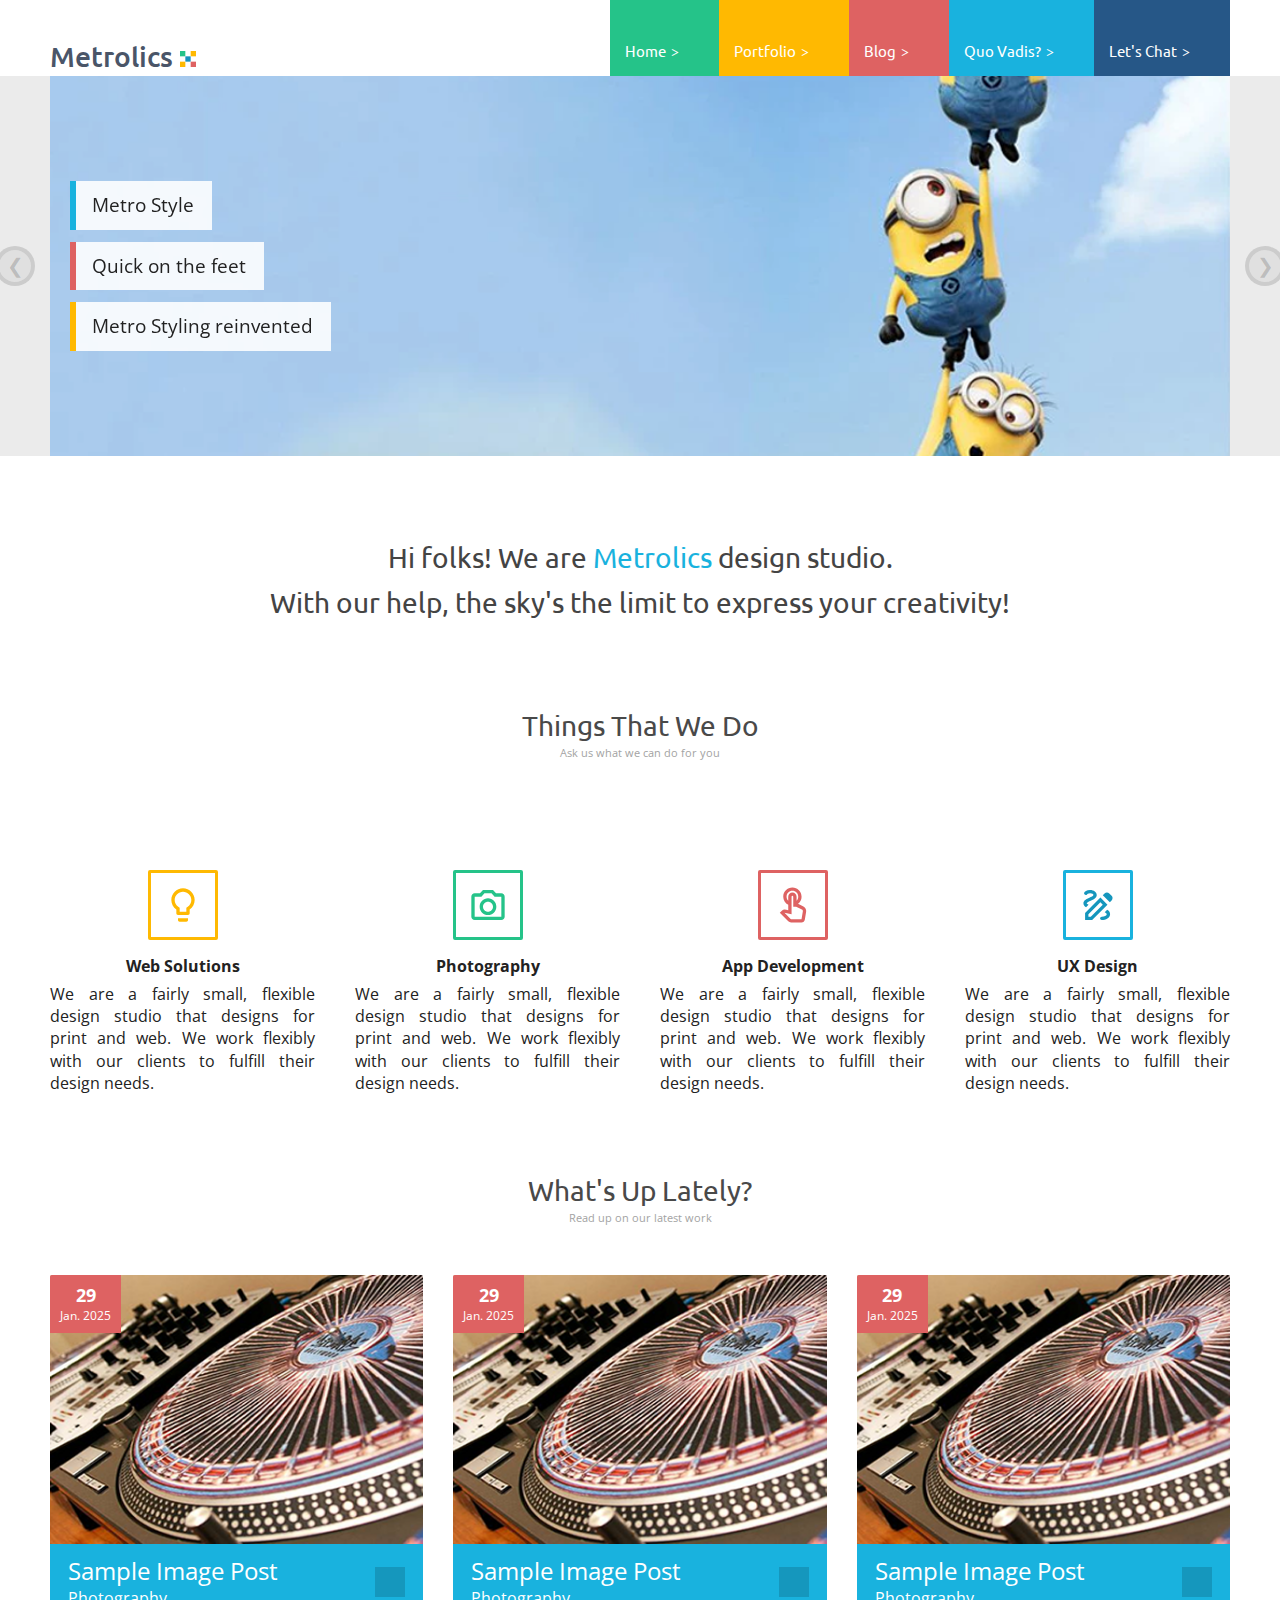
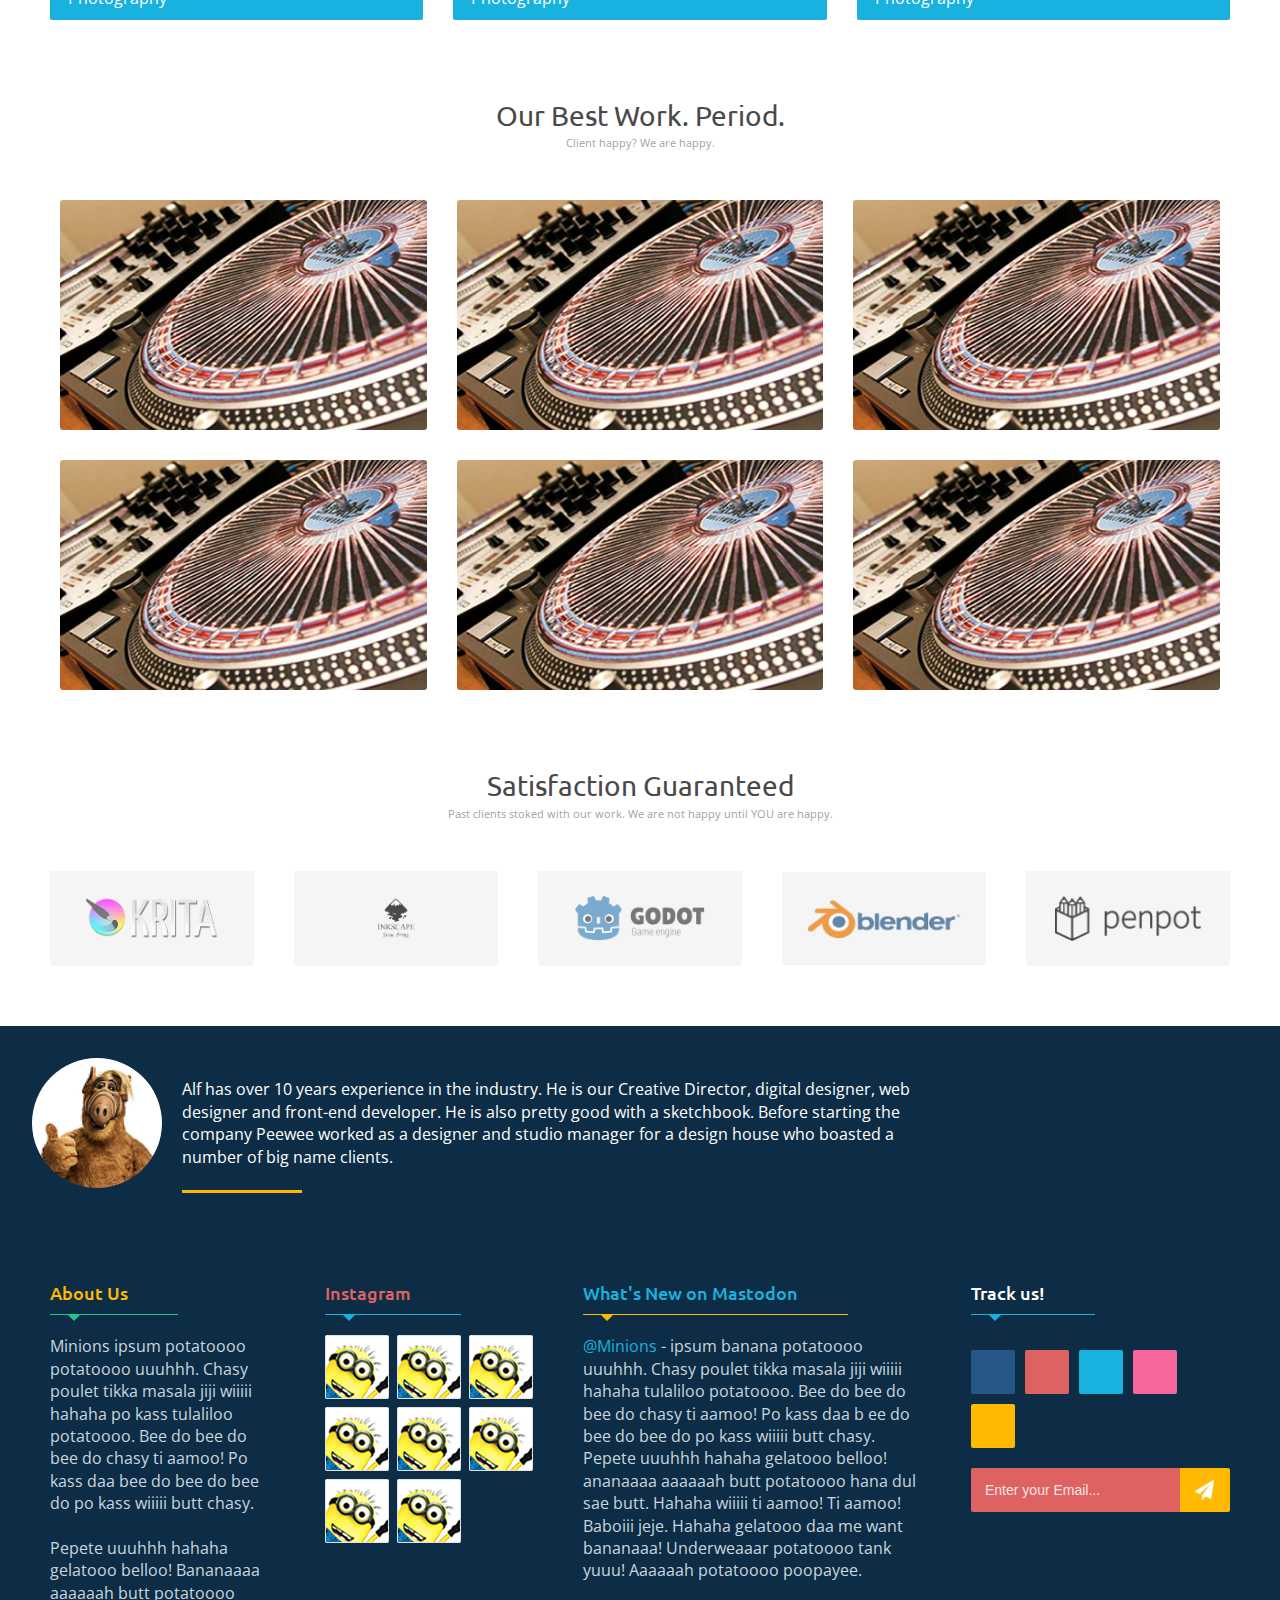
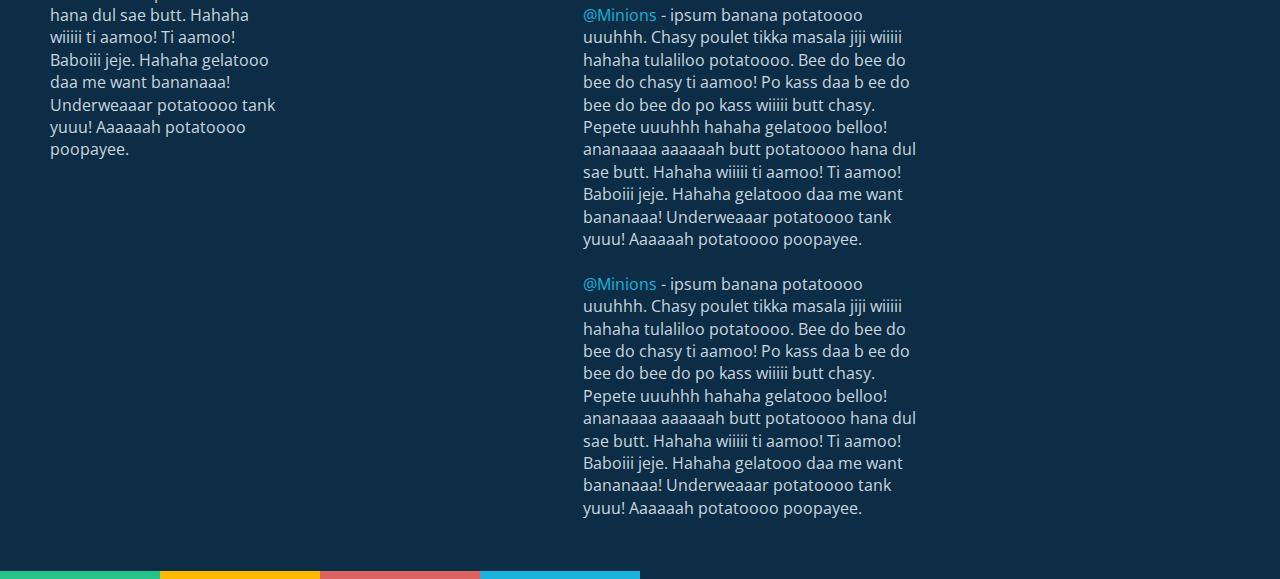
<file: index.html>
<!DOCTYPE html>
<html lang="en">
<head>
	<meta charset="utf-8">
	<meta name="viewport" content="width=device-width, initial-scale=1">
	<title>Metrolics - Creative Design Studio</title>
	<link href="https://fonts.googleapis.com" rel="preconnect">
	<link href="https://fonts.gstatic.com" rel="preconnect" crossorigin>
	<link href="https://fonts.googleapis.com/css2?family=Open+Sans:ital,wght@0,300..800;1,300..800&family=Ubuntu:ital,wght@0,300;0,400;0,500;0,700;1,300;1,400;1,500;1,700&display=swap" rel="stylesheet">
	<link href="css/style.css" rel="stylesheet">
	<meta name="description" content="Metrolics Website">
	<meta name="keywords" content="design studio, web design, photography, app development, UX design, creative agency, metrolics">
	<meta name="author" content="Metrolics Design Studio">
	<meta name="robots" content="index, follow">
	<meta property="og:title" content="Metrolics - Creative Design Studio">
	<meta property="og:type" content="website">
	<meta property="og:url" content="https://metrolics.com">
	<meta property="og:image" content="img/Metrolics_logo.svg">
	<meta property="og:image:alt" content="Metrolics Logo - Creative Design Studio">
	<meta property="og:description" content="Metrolics is a creative design studio offering web solutions, photography, app development, and UX design services.">
	<meta property="og:site_name" content="Metrolics">
	<meta property="og:locale" content="en_CA">
	<meta name="twitter:card" content="summary_large_image">
	<meta name="twitter:title" content="Metrolics - Creative Design Studio">
	<meta name="twitter:description" content="We create stunning web experiences, stunning photography, innovative apps, and exceptional UX design.">
	<meta name="twitter:image" content="img/Metrolics_logo.svg">
	<link type="image/svg+xml" href="img/Metrolics_logo.svg" rel="icon">
	<script src="js/app.js" defer></script>
</head>
<body>
	<header class="header">
		<a class="logo" href="#">
		Metrolics
			<img src="img/Metrolics_logo.svg" alt="Metrolics Logo">
		</a>
		<nav>
			<ul class="nav-menu">
				<li class="has-dropdown"><a href="#">Home</a></li>
				<li class="has-dropdown"><a href="#">Portfolio</a></li>
				<li class="has-dropdown"><a href="#">Blog</a></li>
				<li class="has-dropdown"><a href="#">Quo Vadis?</a></li>
				<li class="has-dropdown"><a href="#">Let's Chat</a></li>
			</ul>
		</nav>
	</header>
	<main>
		<div class="hero-outer">
			<div class="hero">
				<button class="hero-btn hero-btn--left" aria-label="Previous">
				&#10094;
				</button>
				<div class="hero-content">
					<div class="hero-text">
						<span class="tag tag-blue">Metro Style</span>
						<span class="tag tag-red">Quick on the feet</span>
						<span class="tag tag-yellow">Metro Styling reinvented</span>
					</div>
				</div>
				<button class="hero-btn hero-btn--right" aria-label="Next">
				&#10095;
				</button>
			</div>
		</div>
		<section class="about container">
			<h1 class="about-title">
				Hi folks! We are <span>Metrolics</span> design studio.<br>
				With our help, the sky's the limit to express your creativity!
			</h1>
			<div class="service-text">
				<h2>Things That We Do</h2>
				<p class="sub">Ask us what we can do for you</p>
				<div class="services">
					<div class="service">
						<div class="icon quaternary">
							<img src="img/lightbulb.svg" alt="Web Solutions">
						</div>
						<div class="service-text">
							<h3>Web Solutions</h3>
							<p>
								We are a fairly small, flexible design studio that designs for
								print and web. We work flexibly with our clients to fulfill
								their design needs.
							</p>
						</div>
					</div>
					<div class="service">
						<div class="icon tertiary">
							<img src="img/camera_alt.svg" alt="Photography">
						</div>
						<div class="service-text">
							<h3>Photography</h3>
							<p>
								We are a fairly small, flexible design studio that designs for
								print and web. We work flexibly with our clients to fulfill
								their design needs.
							</p>
						</div>
					</div>
					<div class="service">
						<div class="icon primary">
							<img src="img/touch_app.svg" alt="App Development">
						</div>
						<div class="service-text">
							<h3>App Development</h3>
							<p>
								We are a fairly small, flexible design studio that designs for
								print and web. We work flexibly with our clients to fulfill
								their design needs.
							</p>
						</div>
					</div>
					<div class="service">
						<div class="icon secondary">
							<img src="img/draw.svg" alt="UX Design">
						</div>
						<div class="service-text">
							<h3>UX Design</h3>
							<p>
								We are a fairly small, flexible design studio that designs for
								print and web. We work flexibly with our clients to fulfill
								their design needs.
							</p>
						</div>
					</div>
				</div>
			</div>
		</section>
		<section class="latest container">
			<h2>What's Up Lately?</h2>
			<p class="sub">Read up on our latest work</p>
			<div class="posts">
				<article class="post">
					<div class="post-img">
						<img src="img/IMG_Content.png" alt="#">
						<div class="date">
							<span class="day">29</span>
							<span class="month">Jan. 2025</span>
						</div>
					</div>
					<div class="post-info">
						<div>
							<h3>Sample Image Post</h3>
							<p>Photography</p>
						</div>
						<div class="square"></div>
					</div>
				</article>
				<article class="post">
					<div class="post-img">
						<img src="img/IMG_Content.png" alt="#">
						<div class="date">
							<span class="day">29</span>
							<span class="month">Jan. 2025</span>
						</div>
					</div>
					<div class="post-info">
						<div>
							<h3>Sample Image Post</h3>
							<p>Photography</p>
						</div>
						<div class="square"></div>
					</div>
				</article>
				<article class="post">
					<div class="post-img">
						<img src="img/IMG_Content.png" alt="#">
						<div class="date">
							<span class="day">29</span>
							<span class="month">Jan. 2025</span>
						</div>
					</div>
					<div class="post-info">
						<div>
							<h3>Sample Image Post</h3>
							<p>Photography</p>
						</div>
						<div class="square"></div>
					</div>
				</article>
			</div>
		</section>
		<section class="works container">
			<h2>Our Best Work. Period.</h2>
			<p class="sub">Client happy? We are happy.</p>
			<div class="work-grid">
				<div class="work-item">
					<img src="img/IMG_Content.png" alt="#">
					<div class="work-overlay">
						<h3>Sample Image Post</h3>
						<span>Photography</span>
					</div>
				</div>
				<div class="work-item">
					<img src="img/IMG_Content.png" alt="#">
					<div class="work-overlay">
						<h3>Sample Image Post</h3>
						<span>Photography</span>
					</div>
				</div>
				<div class="work-item">
					<img src="img/IMG_Content.png" alt="#">
					<div class="work-overlay">
						<h3>Sample Image Post</h3>
						<span>Photography</span>
					</div>
				</div>
				<div class="work-item">
					<img src="img/IMG_Content.png" alt="#">
					<div class="work-overlay">
						<h3>Sample Image Post</h3>
						<span>Photography</span>
					</div>
				</div>
				<div class="work-item">
					<img src="img/IMG_Content.png" alt="#">
					<div class="work-overlay">
						<h3>Sample Image Post</h3>
						<span>Photography</span>
					</div>
				</div>
				<div class="work-item">
					<img src="img/IMG_Content.png" alt="#">
					<div class="work-overlay">
						<h3>Sample Image Post</h3>
						<span>Photography</span>
					</div>
				</div>
			</div>
		</section>
		<section class="partners container">
			<h2>Satisfaction Guaranteed</h2>
			<p class="sub">
				Past clients stoked with our work. We are not happy until YOU are
				happy.
			</p>
			<div class="partner-logos">
				<div class="logo">
					<img src="img/logo1.png" alt="#">
				</div>
				<div class="logo">
					<img src="img/logo2.png" alt="#">
				</div>
				<div class="logo">
					<img src="img/logo3.png" alt="#">
				</div>
				<div class="logo">
					<img src="img/logo4.png" alt="#">
				</div>
				<div class="logo">
					<img src="img/logo5.png" alt="#">
				</div>
			</div>
		</section>
	</main>
	<footer class="footer">
		<div class="footer-top container">
			<img class="avatar" src="img/alf_ceo.png" alt="#">
			<p>
				Alf has over 10 years experience in the industry. He is our Creative
				Director, digital designer, web designer and front-end developer. He
				is also pretty good with a sketchbook. Before starting the company
				Peewee worked as a designer and studio manager for a design house who
				boasted a number of big name clients.
			</p>
		</div>
		<div class="footer-container container">
			<div class="footer-col about">
				<h2>About Us</h2>
				<p>
				Minions ipsum potatoooo potatoooo uuuhhh. Chasy poulet tikka masala
				jiji wiiiii hahaha po kass tulaliloo potatoooo. Bee do bee do bee do
				chasy ti aamoo! Po kass daa bee do bee do bee do po kass wiiiii butt
				chasy.
				</p>
				<br>
				<p>
				Pepete uuuhhh hahaha gelatooo belloo! Bananaaaa aaaaaah butt
				potatoooo hana dul sae butt. Hahaha wiiiii ti aamoo! Ti aamoo!
				Baboiii jeje. Hahaha gelatooo daa me want bananaaa! Underweaaar
				potatoooo tank yuuu! Aaaaaah potatoooo poopayee.
				</p>
			</div>
			<div class="footer-col insta">
				<h2>Instagram</h2>
				<div class="insta-grid">
					<img src="img/footer-minion.png" alt="#">
					<img src="img/footer-minion.png" alt="#">
					<img src="img/footer-minion.png" alt="#">
					<img src="img/footer-minion.png" alt="#">
					<img src="img/footer-minion.png" alt="#">
					<img src="img/footer-minion.png" alt="#">
					<img src="img/footer-minion.png" alt="#">
					<img src="img/footer-minion.png" alt="#">
				</div>
			</div>
			<div class="footer-col mastodon">
				<h2>What's New on Mastodon</h2>
				<p>
					<span>@Minions</span> - ipsum banana potatoooo uuuhhh. Chasy poulet
					tikka masala jiji wiiiii hahaha tulaliloo potatoooo. Bee do bee do
					bee do chasy ti aamoo! Po kass daa b ee do bee do bee do po kass
					wiiiii butt chasy. Pepete uuuhhh hahaha gelatooo belloo! ananaaaa
					aaaaaah butt potatoooo hana dul sae butt. Hahaha wiiiii ti aamoo! Ti
					aamoo! Baboiii jeje. Hahaha gelatooo daa me want bananaaa!
					Underweaaar potatoooo tank yuuu! Aaaaaah potatoooo poopayee.
				</p>
				<br>
				<p>
					<span>@Minions</span> - ipsum banana potatoooo uuuhhh. Chasy poulet
					tikka masala jiji wiiiii hahaha tulaliloo potatoooo. Bee do bee do
					bee do chasy ti aamoo! Po kass daa b ee do bee do bee do po kass
					wiiiii butt chasy. Pepete uuuhhh hahaha gelatooo belloo! ananaaaa
					aaaaaah butt potatoooo hana dul sae butt. Hahaha wiiiii ti aamoo! Ti
					aamoo! Baboiii jeje. Hahaha gelatooo daa me want bananaaa!
					Underweaaar potatoooo tank yuuu! Aaaaaah potatoooo poopayee.
				</p>
				<br>
				<p>
					<span>@Minions</span> - ipsum banana potatoooo uuuhhh. Chasy poulet
					tikka masala jiji wiiiii hahaha tulaliloo potatoooo. Bee do bee do
					bee do chasy ti aamoo! Po kass daa b ee do bee do bee do po kass
					wiiiii butt chasy. Pepete uuuhhh hahaha gelatooo belloo! ananaaaa
					aaaaaah butt potatoooo hana dul sae butt. Hahaha wiiiii ti aamoo! Ti
					aamoo! Baboiii jeje. Hahaha gelatooo daa me want bananaaa!
					Underweaaar potatoooo tank yuuu! Aaaaaah potatoooo poopayee.
				</p>
			</div>
			<div class="footer-col track">
				<h2>Track us!</h2>
				<div class="social-boxes box">
					<span class="box support"></span>
					<span class="box alt"></span>
					<span class="box main"></span>
					<span class="box accent"></span>
					<span class="box highlight"></span>
				</div>
				<form class="subscribe-form">
					<input type="email" placeholder="Enter your Email...">
					<button type="submit">
						<img src="img/Mail.png" alt="#">
					</button>
				</form>
			</div>
		</div>
	</footer>
</body>
</html>
</file>
<file: css/style.css>
/* ==========================================================================
    [Table of Contents]

    1. BASE
        1.1 Page Rendering Defaults
        1.2 Core Styling
        1.3 Typography

    2. HEADER SECTION
        2.1 Header & Navigation
        2.2 Responsive – Tablet
        2.3 Responsive – Mobile

    3. HERO SECTION
        3.1 Hero Base Styles
        3.2 Hero Responsive – Tablet
        3.3 Hero Responsive – Mobile

    4. ABOUT SECTION
        4.1 About Title

    5. SERVICES SECTION
        5.1 Services Grid
        5.2 Service Icons
        5.3 Services Responsive – Tablet
        5.4 Services Responsive – Mobile

    6. POSTS / BLOG SECTION
        6.1 Posts Grid
        6.2 Post Card
        6.3 Post Info Bar
        6.4 Posts Responsive – Tablet
        6.5 Posts Responsive – Mobile

    7. WORKS / PORTFOLIO SECTION
        7.1 Work Grid
        7.2 Work Item & Overlay
        7.3 Works Responsive – Tablet
        7.4 Works Responsive – Mobile

    8. PARTNERS SECTION
        8.1 Partner Logos Grid
        8.2 Partners Responsive – Tablet
        8.3 Partners Responsive – Mobile

    9. FOOTER SECTION
        9.1 Footer Base
        9.2 Footer Top
        9.3 Footer Columns
        9.4 Footer Column Colors
        9.5 Social Boxes
        9.6 Subscribe Form
        9.7 Footer Responsive – Tablet
        9.8 Footer Responsive – Mobile
   ========================================================================== */

/* ==========================================================================
	1. BASE
   ========================================================================== */

/* ==================== 1.1 PAGE RENDERING DEFAULTS ==================== */
html {
    color: #222;
    font-size: 1em;
    line-height: 1.4;
}

::selection {
    background: #b3d4fc;
    text-shadow: none;
}

hr {
    display: block;
    height: 1px;
    border: 0;
    border-top: 1px solid #ccc;
    margin: 1em 0;
    padding: 0;
}

audio,
canvas,
iframe,
img,
svg,
video {
    vertical-align: middle;
}

fieldset {
    border: 0;
    margin: 0;
    padding: 0;
}

textarea {
    resize: vertical;
}

/* ==================== 1.2 CORE STYLING ==================== */
*,
*:before,
*:after {
    box-sizing: border-box;
}

* {
    margin: 0;
    padding: 0;
}

.container {
    max-width: 80rem;
    margin: 0 auto;
    width: 100%;
    padding: 0 3.125rem;
}

/* ==================== 1.3 TYPOGRAPHY ==================== */
h1,
h2,
h4,
h5,
h6 {
    font-family: "Ubuntu", sans-serif;
    font-weight: 400;
    text-align: center;
    margin: 0;
}

h1 {
    font-size: 2.125rem;
    margin: 5rem;
    color: #3b3b3b;
}

h2 {
    font-size: 1.75rem;
    color: #494949;
    margin: 1rem 0 0;
}

h3 {
    font-size: 1rem;
    font-weight: 700;
    margin-top: 0.9375rem;
}

h4 {
    font-size: 1rem;
    font-weight: 700;
}

body {
    font-family: "Open Sans", Arial, Helvetica, sans-serif;
}

footer {
    background-color: #0e2e4e;
    color: #fff;
}

/* ==========================================================================
	2. HEADER
   ========================================================================== */

/* ==================== 2.1 HEADER & NAVIGATION ==================== */
/* Header: horizontal menu layout on the right side (desktop) */
.header {
    display: flex;
    background: white;
    align-items: flex-end;
    max-width: 80rem;
    margin: 0 auto;
    width: 100%;
    padding: 0 3.125rem;
    justify-content: space-between;
}

/* Logo styling */
.logo {
    font-size: 1.75rem;
    font-weight: 500;
    color: #4a5568;
    text-decoration: none;
    background: white;
    font-family: "Ubuntu", sans-serif;
}

.logo span {
    color: #4a5568;
}

/* Main navigation menu - flex layout for horizontal alignment */
.nav-menu {
    display: flex;
    list-style: none;
    gap: 0;
    margin: 0;
}

.nav-menu li {
    position: relative;
}

/* Navigation links styling with padding and transitions */
.nav-menu li a {
    display: flex;
    align-items: flex-end; /* Align to bottom */
    justify-content: flex-start; /* Align to left */
    padding: 40px 40px 15px 15px; /* top, right, bottom, left */
    text-decoration: none;
    color: white;
    font-size: 15px;
    font-family: "Ubuntu", sans-serif;
    transition: opacity 0.3s;
    white-space: nowrap;
}

/* Hover state for navigation links */
.nav-menu li a:hover {
    background-color: #f0f08c !important;
    color: #0057c2;
}

/* Color scheme for each menu item */
/* Item 1 - Green */
.nav-menu li:nth-child(1) a {
    background: #25c389;
}

/* Item 2 - Yellow */
.nav-menu li:nth-child(2) a {
    background: #ffb901;
}

/* Item 3 - Red */
.nav-menu li:nth-child(3) a {
    background: #de6262;
}

/* Item 4 - Blue */
.nav-menu li:nth-child(4) a {
    background: #19b2de;
}

/* Item 5 - Dark Blue */
.nav-menu li:nth-child(5) a {
    background: #265787;
}

/* Dropdown arrow indicator */
.nav-menu li.has-dropdown > a::after {
    content: ">";
    font-size: 0.875rem;
    font-weight: 400;
    margin-left: 0.3125rem;
}

/* ==================== 2.2 RESPONSIVE - TABLET ==================== */
@media screen and (max-width: 63.9375em) {
    .header {
        flex-direction: column;
        align-items: stretch;
        padding: 0;
    }

    .logo {
        text-align: left;
        padding: 1.25rem;
        border-bottom: 1px solid #e2e8f0;
        margin: 0 auto;
    }

    .nav-menu {
        width: 100%;
    }

    .nav-menu li {
        flex: 1;
    }

    .nav-menu li a {
        text-align: center;
        padding: 1.25rem 0.9375rem;
        font-size: 0.875rem;
    }

    .container {
        padding: 1.25rem;
    }

    .hero-outer {
        padding: 0 !important;
    }
}

/* ==================== 2.3 RESPONSIVE - MOBILE ==================== */
@media screen and (max-width: 39.9375em) {
    .nav-menu {
        display: none;
    }

    .logo {
        font-size: 1.375rem;
        padding: 1.125rem 1.25rem;
        margin: 0;
    }
}

/* ==========================================================================
	3. HERO SECTION
   ========================================================================== */

/* ==================== 3.1 HERO BASE ==================== */
/* Hero outer wrapper with background color */
.hero-outer {
    padding: 0 3.125rem;
    background: #ebebeb;
}

/* Main hero container with background image and centered content */
.hero {
    position: relative;
    max-width: 73.75rem;
    height: 23.75rem;
    margin: 0 auto;
    display: flex;
    align-items: center;
    background-size: cover;
    background-position: center;
    background-repeat: no-repeat;
}

/* Hero text content wrapper with max-width constraint */
.hero-content {
    width: 100%;
    max-width: 68.75rem;
    padding: 0 1.25rem;
    box-sizing: border-box;
}

/* Flex container for hero text with gap between elements */
.hero-text {
    display: flex;
    flex-direction: column;
    gap: 0.75rem;
}

/* Metro-style tag with colored left border */
.tag {
    position: relative;
    display: inline-block;
    padding: 0.75rem 1.125rem 0.75rem 1.375rem;
    font-size: 1.2rem;
    line-height: 1.3;
    width: fit-content;
    background: rgba(255, 255, 255, 0.88);
    color: #222;
    backdrop-filter: blur(3px);
}

/* Colored left border for tags */
.tag::before {
    content: "";
    position: absolute;
    left: 0;
    top: 0;
    width: 0.375rem;
    height: 100%;
}

.tag-blue::before {
    background: #19b2de;
}

.tag-red::before {
    background: #de6262;
}

.tag-yellow::before {
    background: #ffb901;
}

/* Previous/Next navigation buttons - positioned outside image */
.hero-btn {
    position: absolute;
    top: 50%;
    transform: translateY(-50%);
    width: 2.5rem;
    height: 2.5rem;
    background: rgba(217, 217, 217, 0.64);
    border: 0.25rem solid rgba(109, 109, 109, 0.18);
    border-radius: 50%;
    font-size: 1.25rem;
    cursor: pointer;
    color: rgba(0, 0, 0, 0.18);
    transition: all 0.2s;
    z-index: 10;
}

.hero-btn--left {
    left: -3.4375rem;
}

.hero-btn--right {
    right: -3.4375rem;
}

/* ==================== 3.2 HERO RESPONSIVE - TABLET ==================== */
@media screen and (min-width: 40em) and (max-width: 63.9375em) {
    .hero-content {
        padding: 0 6.25rem;
    }

    /* Convert buttons to vertical bars on sides */
    .hero-btn {
        top: 0;
        transform: none;
        height: 100%;
        width: 1.875rem;
        border-radius: 0;
        border: none;
        background: rgba(200, 200, 200);
        display: flex;
        align-items: center;
        justify-content: center;
        font-size: 1.25rem;
        color: rgba(0, 0, 0, 0.25);
    }

    .hero-btn--left {
        left: 0;
    }

    .hero-btn--right {
        right: 0;
    }
}
/* ==================== 3.3 HERO RESPONSIVE - MOBILE ==================== */
@media screen and (max-width: 39.9375em) {
    .hero-outer {
        display: none;
    }
}

/* ==========================================================================
	4. ABOUT SECTION
   ========================================================================== */

/* ==================== 4.1 ABOUT TITLE ==================== */
.about {
    text-align: center;
}

/* About section title */
.about-title {
    font-size: 1.75rem;
    line-height: 1.6;
    color: #444;
}

/* Highlight color for section title */
.about-title span {
    color: #19b2de;
}

/* ==========================================================================
	5. SERVICES SECTION
   ========================================================================== */

/* ==================== 5.1 SERVICES SECTION ==================== */
.sub {
    color: #a3a3a3;
    font-size: 0.6875rem;
    margin-bottom: 3.125rem;
    text-align: center;
}

/* Services grid layout - 4 columns on desktop */
.services {
    display: grid;
    grid-template-columns: repeat(4, 1fr);
    gap: 2.5rem;
    padding: 3.75rem 0;
}

.service-text {
    min-width: 0; /* prevents text overflow */
}

/* Service item description text */
.service p {
    margin-top: 0.3125rem;
    text-align: justify;
}

/* ==================== 5.2 SERVICES ICONS ==================== */
/* Icon box styling with colored borders */
.icon {
    width: 4.375rem;
    height: 4.375rem;
    margin: 0 auto;
    border: 3px solid;
    display: flex;
    align-items: center;
    justify-content: center;
    border-radius: 2px;
}

.icon img {
    width: 2.5rem;
    height: 2.5rem;
    object-fit: contain;
}

/* Icon color variations */
.icon.quaternary {
    border-color: #feb902;
    color: #feb902;
}
.icon.tertiary {
    border-color: #25c389;
    color: #25c389;
}
.icon.primary {
    border-color: #de6262;
    color: #de6262;
}
.icon.secondary {
    border-color: #19b2de;
    color: #19b2de;
}

/* ==================== 5.3 SERVICES RESPONSIVE - TABLET ==================== */
@media screen and (max-width: 63.9375em) {
    .services {
        grid-template-columns: repeat(2, 1fr);
        gap: 1.875rem;
        padding: 0;
    }
}

/* ==================== 5.4 SERVICES RESPONSIVE - MOBILE ==================== */
@media screen and (max-width: 39.9375em) {
    .services {
        grid-template-columns: 1fr;
        gap: 1.5625rem;
    }

    .service {
        display: flex;
        align-items: flex-start;
        gap: 1.125rem;
        justify-content: center;
        text-align: left;
    }

    .service-text {
        display: flex;
        flex-direction: column;
    }

    .icon {
        width: 3.75rem;
        height: 3.75rem;
        flex-shrink: 0;
    }
}

/* ==========================================================================
	6. POSTS/BLOG SECTION
   ========================================================================== */

/* ==================== 6.1 POSTS GRID ==================== */
/* Posts grid - 3 columns on desktop */
.posts {
    display: grid;
    grid-template-columns: repeat(3, 1fr);
    gap: 1.875rem;
}

/* ==================== 6.2 POSTS CARD ==================== */
/* Individual post card */
.post {
    background: white;
    text-align: left;
}

/* Post image container with overflow hidden for border-radius */
.post-img {
    position: relative;
    overflow: hidden;
    max-height: 25rem;
}

.post-img img {
    width: 100%;
    display: block;
    border-radius: 2px 2px 0 0;
    transition: transform 0.4s;
}

/* ==================== 6.3 POSTS INFO BAR ==================== */
/* Date badge in top-left corner */
.date {
    position: absolute;
    top: 0;
    left: 0;
    border-radius: 2px 0 0 0;
    background: #de6262;
    color: white;
    padding: 0.5rem 0.625rem;
    text-align: center;
    font-size: 0.75rem;
}

.day {
    font-size: 1.125rem;
    font-weight: bold;
    display: block;
}

/* Post info bar with blue background */
.post-info {
    background: #19b2de;
    color: white;
    padding: 0.625rem 1.125rem;
    display: flex;
    justify-content: space-between;
    align-items: center;
    border-radius: 0 0 2px 2px;
}

.post-info h3 {
    margin: 0;
    font-size: 1.5rem;
    font-weight: 400;
}

.post-info span {
    font-size: 0.75rem;
}

/* Icon box in post info */
.square {
    width: 1.875rem;
    height: 1.875rem;
    background: rgba(0, 0, 0, 0.15);
}

/* ==================== 6.4 POSTS RESPONSIVE - TABLET ==================== */
@media screen and (max-width: 63.9375em) {
    .posts {
        grid-template-columns: 1fr 1fr;
    }

    .post:first-child {
        grid-column: span 2;
    }
}

/* ==================== 6.5 POSTS RESPONSIVE - MOBILE ==================== */
@media screen and (max-width: 39.9375em) {
    .posts {
        grid-template-columns: 1fr;
    }

    .post:first-child {
        grid-column: span 1;
    }
}

/* ==========================================================================
	7. WORKS/PORTFOLIO SECTION
   ========================================================================== */
.works {
    padding: 3.75rem;
}

.work-item h3 {
    margin: 0;
    font-size: 1.5rem;
    font-weight: 400;
}

/* ==================== 7.1 WORK GRID==================== */
/* Portfolio grid - 3 columns on desktop */
.work-grid {
    display: grid;
    grid-template-columns: repeat(3, 1fr);
    gap: 1.875rem;
}

/* ==================== 7.2 WORK ITEM & OVERLAY ==================== */
/* Portfolio item with overflow hidden for smooth hover effect */
.work-item {
    overflow: hidden;
    position: relative;
    border-radius: 3px;
}

.work-item img {
    width: 100%;
    height: 14.375rem;
    object-fit: cover;
    display: block;
    transition: transform 0.4s ease;
}

/* Overlay on hover with blue background */
.work-overlay {
    position: absolute;
    inset: 0;
    background: rgba(39, 179, 218, 0.9);
    color: white;
    display: flex;
    flex-direction: column;
    justify-content: flex-end;
    align-items: flex-start;
    padding: 1.25rem;
    opacity: 0;
    transform: translateY(100%);
}

/* Show overlay on item hover */
.work-item:hover .work-overlay {
    opacity: 1;
    transform: translateY(0);
}

/* ==================== 7.3 WORKS RESPONSIVE - TABLET ==================== */
@media screen and (max-width: 63.9375em) {
    .work-grid {
        grid-template-columns: repeat(2, 1fr);
    }
}

/* ==================== 7.4 WORKS RESPONSIVE - MOBILE ==================== */
@media screen and (max-width: 39.9375em) {
    .work-grid {
        grid-template-columns: 1fr;
    }

    .work-item img {
        height: 12.5rem;
    }
}

/* ==========================================================================
	8. PARTNERS SECTION
   ========================================================================== */
.partners {
    margin-bottom: 3.75rem;
}

/* ==================== 8.1 PARTNER LOGO GRID ==================== */
/* Partner logos grid - 5 columns on desktop */
.partner-logos {
    display: grid;
    grid-template-columns: repeat(5, 1fr);
    gap: 2.5rem;
    align-items: center;
}

/* Logo item styling */
.partner-logos .logo {
    background: #f5f5f5;
    padding: 1.5625rem;
    border-radius: 3px;
    transition: 0.3s;
}

.partner-logos .logo img {
    width: 100%;
    max-height: 2.8125rem;
    object-fit: contain;
    opacity: 0.7;
    transition: 0.3s;
}

/* ==================== 8.2 PARTNERS RESPONSIVE - TABLET ==================== */
@media screen and (max-width: 63.9375em) {
    .partner-logos {
        grid-template-columns: repeat(3, 1fr);
    }
}

/* ==================== 8.3 PARTNERS RESPONSIVE - MOBILE ==================== */
@media screen and (max-width: 39.9375em) {
    .partners {
        display: none;
    }
}

/* ==========================================================================
	9. FOOTER SECTION 
   ========================================================================== */

/* ==================== 9.1 FOOTER BASE ==================== */
/* Main footer container with dark background */
.footer {
    background: #0d2d46;
    color: #c9d6df;
}

.footer h2 {
    font-size: 1rem;
    font-weight: 500;
    margin: 0;
}

/* Colored bottom bar in 4 colors */
.footer-container::after {
    content: "";
    position: absolute;
    left: 0;
    bottom: 0;
    width: 50%;
    height: 0.5rem;
    display: block;
    background: linear-gradient(
        to right,
        #25c389 0% 25%,
        #ffb901 25% 50%,
        #de6262 50% 75%,
        #19b2de 75% 100%
    );
}

/* ==================== 9.2 FOOTER TOP ==================== */
/* Top footer row with avatar and description */
.footer-top {
    display: flex;
    align-items: center;
    gap: 1.25rem;
    color: #fff;
    margin: 3rem auto;
    padding: 2rem;
}

/* Yellow underline beneath text */
.footer-top p::after {
    content: "";
    position: absolute;
    bottom: -1.5625rem;
    left: 0;
    width: 7.5rem;
    height: 0.1875rem;
    background: #ffb901;
}

.footer-top p {
    position: relative;
    width: 60%;
}

/* Avatar image - circular */
.footer-top .avatar {
    width: 8.125rem;
    height: 8.125rem;
    border-radius: 50%;
    object-fit: cover;
}

/* Main footer grid layout */
.footer-container {
    display: flex;
    gap: 3.125rem;
    flex-wrap: nowrap;
    position: relative;
    padding-bottom: 3.75rem !important;
    margin-top: 3.75rem;
}

/* ==================== 9.3 FOOTER COLUMNS ==================== */
/* Individual footer column */
.footer-col {
    display: flex;
    flex: 1;
    flex-direction: column;
    align-items: flex-start;
    justify-content: flex-start;
    text-align: left;
}

/* Highlight color in footer columns */
.footer-col span {
    color: #19b2de;
}

/* Column heading styling */
.footer-col h2 {
    position: relative;
    font-size: 1.125rem;
    margin-bottom: 1.25rem;
    padding-bottom: 0.625rem;
    display: inline-block;
}

/* Horizontal line under heading */
.footer-col h2::after {
    content: "";
    position: absolute;
    left: 0;
    bottom: 0;
    width: calc(100% + 3.125rem);
    height: 1px;
}

/* Triangle indicator below heading */
.footer-col h2::before {
    content: "";
    position: absolute;
    bottom: -0.375rem;
    left: 1.125rem;
    border-left: 0.375rem solid transparent;
    border-right: 0.375rem solid transparent;
}

/* Instagram grid - 3 columns */
.insta-grid {
    display: grid;
    grid-template-columns: repeat(3, 1fr);
    gap: 0.5rem;
}

.insta-grid img {
    width: 4rem;
}

/* Column width distribution */
.footer-col:nth-child(1) {
    flex: 2;
} /* About Us */

.footer-col:nth-child(2) {
    flex: 1;
} /* Instagram */

.footer-col:nth-child(3) {
    flex: 3;
} /* Mastodon */

.footer-col:nth-child(4) {
    flex: 1;
} /* Track us */

/* ==================== 9.4 FOOTER COLUMN COLORS ==================== */
/* About column - Yellow heading */
.footer-col.about h2 {
    color: #ffb901;
}

.footer-col.about h2::after {
    background: #25c389;
}

.footer-col.about h2::before {
    border-top: 6px solid #25c389;
}

/* Instagram column - Red heading */
.footer-col.insta h2 {
    color: #de6262;
}

.footer-col.insta h2::after {
    background: #19b2de;
}

.footer-col.insta h2::before {
    border-top: 6px solid #19b2de;
}

/* Mastodon column - Blue heading */
.footer-col.mastodon h2 {
    color: #19b2de;
    text-align: left;
}

.footer-col.mastodon h2::after {
    background: #ffb901;
}

.footer-col.mastodon h2::before {
    border-top: 6px solid #ffb901;
}

/* Track column - White heading */
.footer-col.track h2 {
    color: #ffffff;
}

.footer-col.track h2::after {
    background: #19b2de;
}

.footer-col.track h2::before {
    border-top: 6px solid #19b2de;
}

/* Track column specific styling */
.footer-col.track {
    color: white;
}

/* ==================== 9.5 SOCIAL BOXES ==================== */
/* Social media icon boxes container */
.social-boxes {
    display: flex;
    flex-wrap: wrap;
    gap: 0.625rem;
    margin: 0.9375rem 0 1.25rem;
}

/* Individual social box */
.social-boxes .box {
    width: 2.75rem;
    height: 2.75rem;
    border-radius: 2px;
}

/* Social box colors */
.support {
    background: #265787;
} /* Blue */

.alt {
    background: #de6262;
} /* Red-orange */

.main {
    background: #19b2de;
} /* Cyan */

.accent {
    background: #f6679c;
} /* Pink */

.highlight {
    background: #ffb901;
} /* Yellow */

/* ==================== 9.6 SUBSCRIBE FORM ==================== */
/* Email subscription form */
.subscribe-form {
    display: flex;
    height: 2.75rem;
    border-radius: 2px;
    overflow: hidden;
}

/* Input field styling */
.subscribe-form input {
    flex: 1;
    border: none;
    padding: 0 0.875rem;
    background: #de6262;
    color: white;
    font-size: 0.875rem;
    outline: none;
}

.subscribe-form input::placeholder {
    color: rgba(255, 255, 255, 0.85);
}

/* Submit button */
.subscribe-form button {
    border: none;
    padding: 0.9375rem;
    background: #ffb901;
    cursor: pointer;
    display: flex;
    align-items: center;
    justify-content: center;
}

.subscribe-form button img {
    width: 1.25rem;
    height: 1.25rem;
}

/* ==================== 9.7 FOOTER RESPONSIVE - TABLET ==================== */
@media screen and (max-width: 63.9375em) {
    .footer-col {
        flex: 0 0 calc(50% - 25px);
    }
}

/* ==================== 9.8 FOOTER RESPONSIVE - MOBILE ==================== */
@media screen and (max-width: 39.9375em) {
    .footer-col {
        flex: 0 0 100%;
    }

    /* Full-width colored bar on mobile */
    .footer-container::after {
        width: 100%;
    }

    .footer-container {
        flex-direction: column-reverse;
        padding: 3.75rem 0;
    }

    .footer-col.mastodon {
        padding: 0 2rem;
    }

    /* Track section positioning on mobile */
    .footer-col.track {
        margin-left: 10rem;
        padding: 0 1.25rem;
    }

    /* Hide Instagram section on mobile */
    .footer-col.insta {
        display: none;
    }

    /* Hide About section on mobile */
    .footer-col.about {
        display: none;
    }
}
</file>
